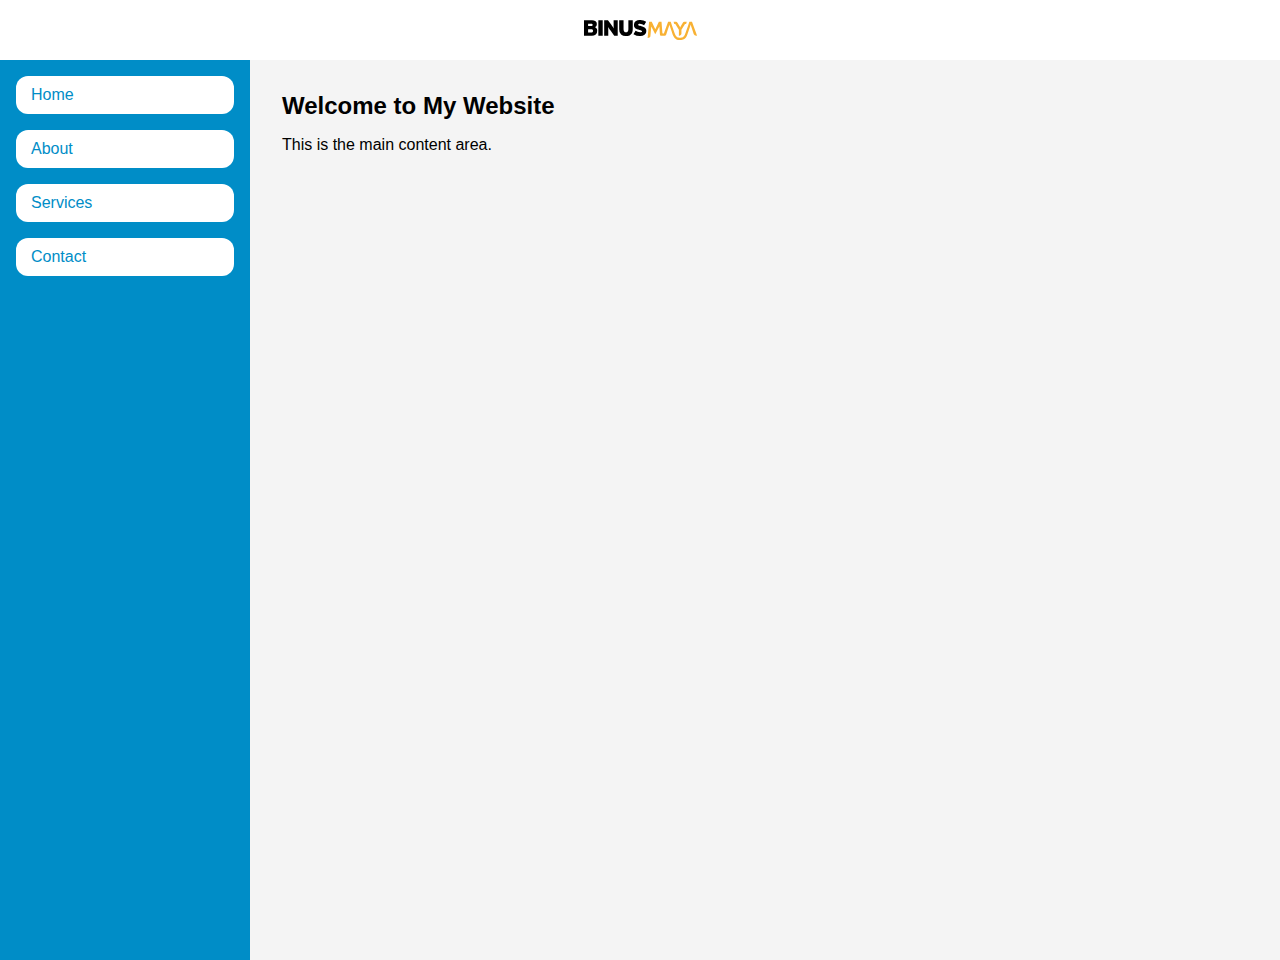
<file: BinusTheme/index.html>
<!DOCTYPE html>
<html lang="en">
<head>
    <meta charset="UTF-8">
    <meta name="viewport" content="width=device-width, initial-scale=1.0">
    <title>Binusmaya</title>
    <link rel="stylesheet" href="styles.css">
</head>
<body>
    <header>
        <img src="logo-binusmaya-header.svg" alt="Logo Binus Maya">
    </header>
    
    <div class="container">
        <aside class="sidebar">
            <ul>
                <li><a href="#">Home</a></li>
                <li><a href="#">About</a></li>
                <li><a href="#">Services</a></li>
                <li><a href="#">Contact</a></li>
            </ul>
        </aside>

        <main class="content">
            <h2>Welcome to My Website</h2>
            <p>This is the main content area.</p>
        </main>
    </div>
</body>
</html>
</file>
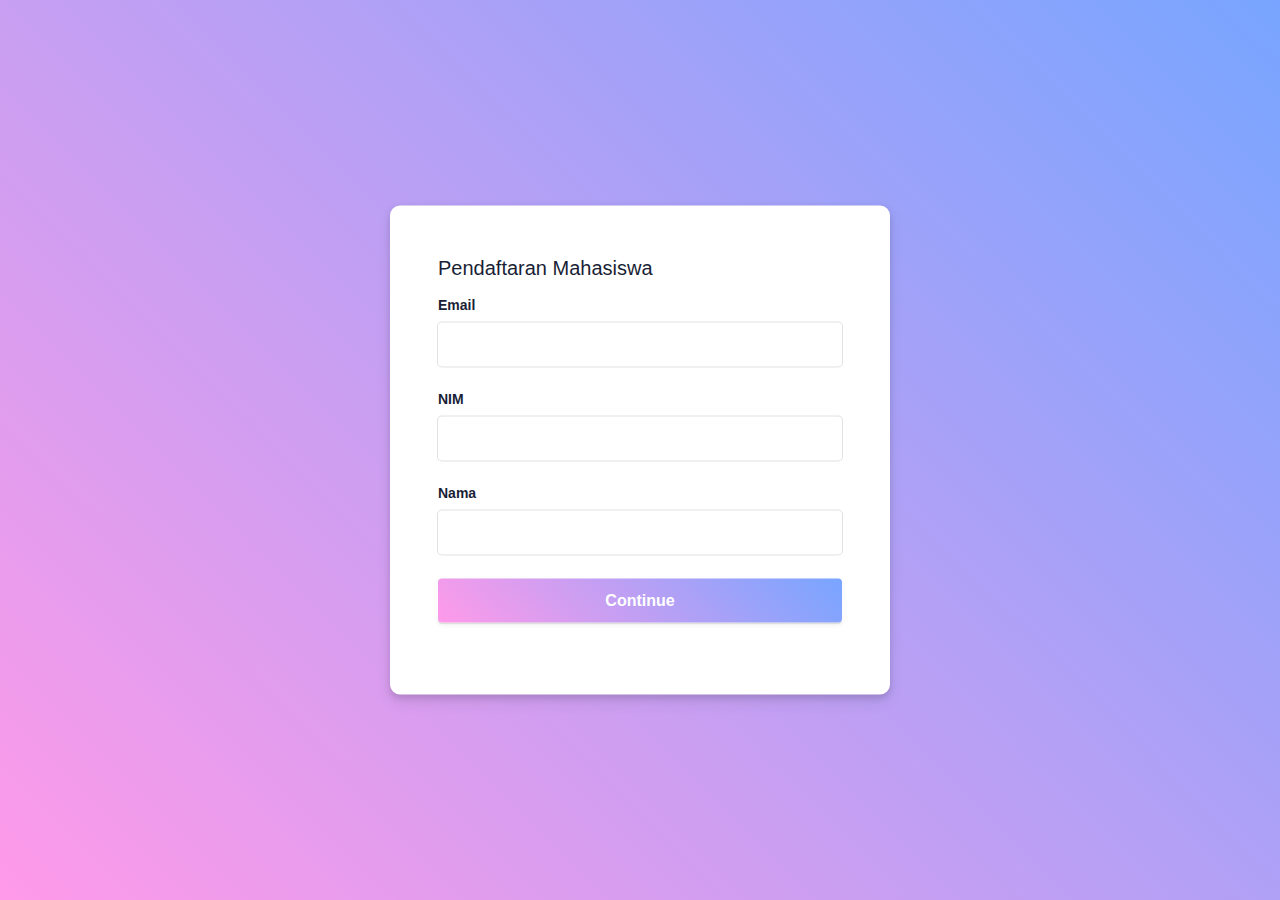
<file: Form/2502127153/index.html>
<!DOCTYPE html>
<html lang="en" >
<head>
  <meta charset="UTF-8">
  <title>Pendaftaran Mahasiswa</title>
  <link rel="stylesheet" href="./style.css">

</head>
<body>
<div class="container">
	<div class="formbg-outer">
    <div class="formbg">
      <div class="formbg-inner padding-horizontal--48">
        <span class="padding-bottom--15">Pendaftaran Mahasiswa</span>
        <form id="stripe-login">
          <div class="field padding-bottom--24">
            <label for="email">Email</label>
            <input type="email" name="email">
          </div>
          <div class="field padding-bottom--24">
            <label for="nim">NIM</label>
            <input type="nim" name="nim">
          </div>
          <div class="field padding-bottom--24">
            <label for="nama">Nama</label>
            <input type="nama" name="nama">
          </div>
          <div class="field padding-bottom--24">
            <input type="submit" name="submit" value="Continue">
          </div>
        </form>
      </div>
    </div>
  </div>
</div>
  
</body>
</html>
</file>
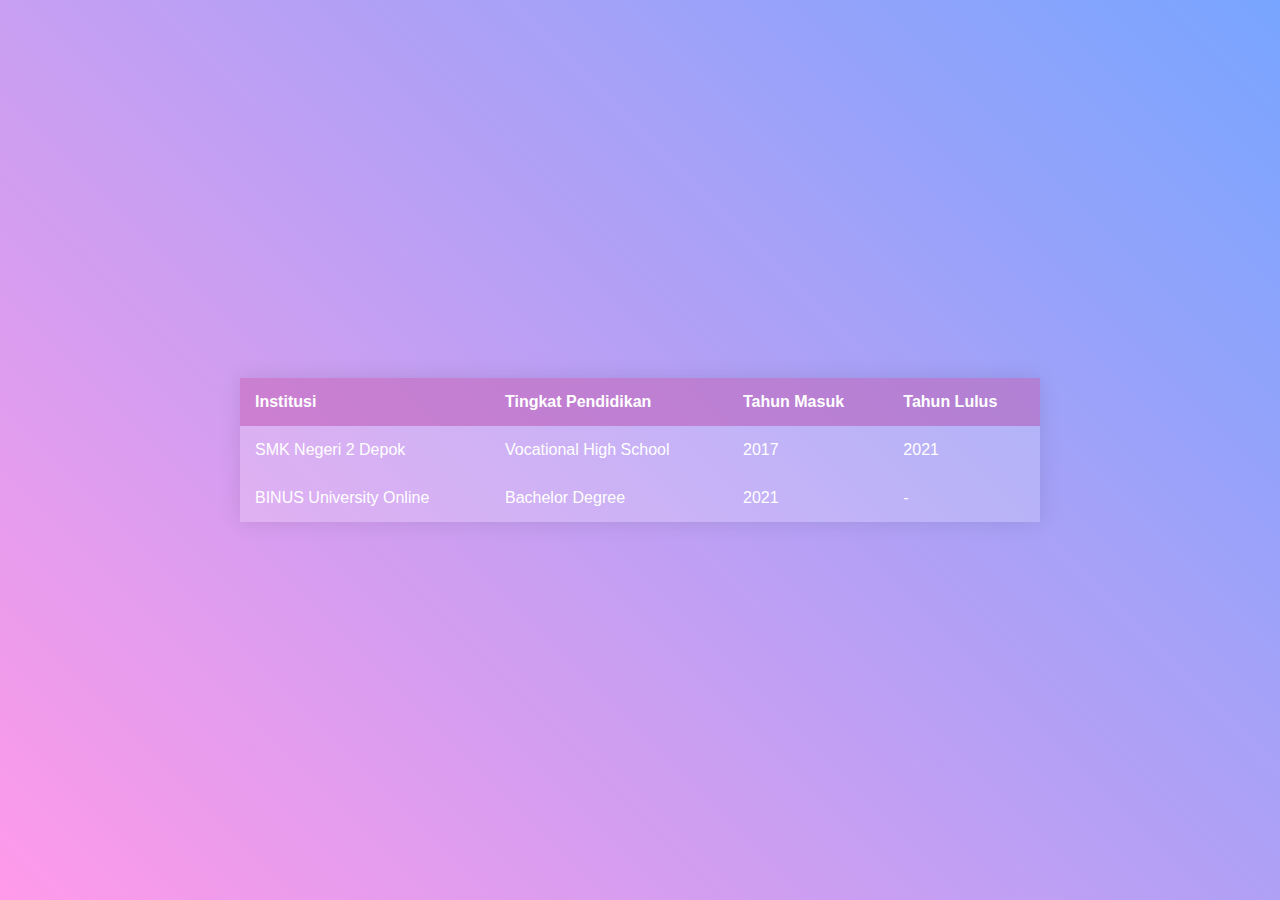
<file: Table/2502127153/index.html>
<!DOCTYPE html>
<html lang="en" >
<head>
  <meta charset="UTF-8">
  <title>Riwayat Pendidikan</title>
  <link rel="stylesheet" href="./style.css">

</head>
<body>
<div class="container">
	<table>
		<thead>
			<tr>
				<th>Institusi</th>
				<th>Tingkat Pendidikan</th>
				<th>Tahun Masuk</th>
				<th>Tahun Lulus</th>
			</tr>
		</thead>
		<tbody>
			<tr>
				<td>SMK Negeri 2 Depok</td>
				<td>Vocational High School</td>
				<td>2017</td>
				<td>2021</td>
			</tr>
			<tr>
				<td>BINUS University Online</td>
				<td>Bachelor Degree</td>
				<td>2021</td>
				<td>-</td>
			</tr>
		</tbody>
	</table>
</div>
  
</body>
</html>
</file>
<file: BinusTheme/styles.css>
* {
    margin: 0;
    padding: 0;
    box-sizing: border-box;
}

body {
    font-family: Arial, sans-serif;
}

header {
    background-color: white;
    color: #333;
    text-align: center;
    padding: 1rem;
    box-shadow: 0 4px 8px rgba(0, 0, 0, 0.1);
}

.container {
    display: flex;
    min-height: 100vh;
}

.sidebar {
    width: 250px;
    background-color: #008dc7;
    padding: 1rem;
    color: white;
}

.sidebar ul {
    list-style-type: none;
}

.sidebar ul li {
    margin-bottom: 1rem;
}

.sidebar ul li a {
    display: block;
    padding: 10px 15px;
    background-color: white;
    color: #008dc7;
    border-radius: 12px;
    text-decoration: none;
    transition: background-color 0.3s ease;
}

.sidebar ul li a:hover {
    background-color: #007bb0;
    color: white;
}

.content {
    flex-grow: 1;
    padding: 2rem;
    background-color: #f4f4f4;
}

main h2 {
    margin-bottom: 1rem;
}
</file>
<file: Form/2502127153/style.css>
html,
body {
  height: 100%;
}
body {
  margin: 0;
  background: linear-gradient(45deg, #ff9ae9, #78a5ff);
  font-family: sans-serif;
  font-weight: 100;
}
.container {
  position: absolute;
  top: 50%;
  left: 50%;
  transform: translate(-50%, -50%);
}


* {
  padding: 0;
  margin: 0;
  color: #1a1f36;
  box-sizing: border-box;
  word-wrap: break-word;
  font-family: -apple-system,BlinkMacSystemFont,Segoe UI,Roboto,Helvetica Neue,Ubuntu,sans-serif;
}
body {
    min-height: 100%;
    background-color: #ffffff;
}
h1 {
    letter-spacing: -1px;
}
a {
  color: #5469d4;
  text-decoration: unset;
}
.login-root {
    background: #fff;
    display: flex;
    width: 100%;
    min-height: 100vh;
    overflow: hidden;
}
.loginbackground {
    min-height: 692px;
    position: fixed;
    bottom: 0;
    left: 0;
    right: 0;
    top: 0;
    z-index: 0;
    overflow: hidden;
}
.flex-flex {
    display: flex;
}
.align-center {
  align-items: center; 
}
.center-center {
  align-items: center;
  justify-content: center;
}
.box-root {
    box-sizing: border-box;
}
.flex-direction--column {
    -ms-flex-direction: column;
    flex-direction: column;
}
.loginbackground-gridContainer {
    display: -ms-grid;
    display: grid;
    -ms-grid-columns: [start] 1fr [left-gutter] (86.6px)[16] [left-gutter] 1fr [end];
    grid-template-columns: [start] 1fr [left-gutter] repeat(16,86.6px) [left-gutter] 1fr [end];
    -ms-grid-rows: [top] 1fr [top-gutter] (64px)[8] [bottom-gutter] 1fr [bottom];
    grid-template-rows: [top] 1fr [top-gutter] repeat(8,64px) [bottom-gutter] 1fr [bottom];
    justify-content: center;
    margin: 0 -2%;
    transform: rotate(-12deg) skew(-12deg);
}
.box-divider--light-all-2 {
    box-shadow: inset 0 0 0 2px #e3e8ee;
}
.box-background--blue {
    background-color: #5469d4;
}
.box-background--white {
  background-color: #ffffff; 
}
.box-background--blue800 {
    background-color: #212d63;
}
.box-background--gray100 {
    background-color: #e3e8ee;
}
.box-background--cyan200 {
    background-color: #7fd3ed;
}
.padding-top--64 {
  padding-top: 64px;
}
.padding-top--24 {
  padding-top: 24px;
}
.padding-top--48 {
  padding-top: 48px;
}
.padding-bottom--24 {
  padding-bottom: 24px;
}
.padding-horizontal--48 {
  padding: 48px;
}
.padding-bottom--15 {
  padding-bottom: 15px;
}


.flex-justifyContent--center {
  -ms-flex-pack: center;
  justify-content: center;
}

.formbg {
    margin: 0px auto;
    width: 50vw;
    max-width: 500px;
    background: white;
    border-radius: 10px;
    box-shadow: rgba(60, 66, 87, 0.12) 0px 7px 14px 0px, rgba(0, 0, 0, 0.12) 0px 3px 6px 0px;
}

span {
    display: block;
    font-size: 20px;
    line-height: 28px;
    color: #1a1f36;
}
label {
    margin-bottom: 10px;
}
.reset-pass a,label {
    font-size: 14px;
    font-weight: 600;
    display: block;
}
.reset-pass > a {
    text-align: right;
    margin-bottom: 10px;
}
.grid--50-50 {
    display: grid;
    grid-template-columns: 50% 50%;
    align-items: center;
}

.field input {
    font-size: 16px;
    line-height: 28px;
    padding: 8px 16px;
    width: 100%;
    min-height: 44px;
    border: unset;
    border-radius: 4px;
    outline-color: rgb(84 105 212 / 0.5);
    background-color: rgb(255, 255, 255);
    box-shadow: rgba(0, 0, 0, 0) 0px 0px 0px 0px, 
                rgba(0, 0, 0, 0) 0px 0px 0px 0px, 
                rgba(0, 0, 0, 0) 0px 0px 0px 0px, 
                rgba(60, 66, 87, 0.16) 0px 0px 0px 1px, 
                rgba(0, 0, 0, 0) 0px 0px 0px 0px, 
                rgba(0, 0, 0, 0) 0px 0px 0px 0px, 
                rgba(0, 0, 0, 0) 0px 0px 0px 0px;
}

input[type="submit"] {
  background: linear-gradient(45deg, #ff9ae9, #78a5ff);
    box-shadow: rgba(0, 0, 0, 0) 0px 0px 0px 0px, 
                rgba(0, 0, 0, 0) 0px 0px 0px 0px, 
                rgba(0, 0, 0, 0.12) 0px 1px 1px 0px, 
                rgb(255, 255, 255) 0px 0px 0px 1px, 
                rgba(0, 0, 0, 0) 0px 0px 0px 0px, 
                rgba(0, 0, 0, 0) 0px 0px 0px 0px, 
                rgba(60, 66, 87, 0.08) 0px 2px 5px 0px;
    color: #fff;
    font-weight: 600;
    cursor: pointer;
}
</file>
<file: Table/2502127153/style.css>
html,
body {
  height: 100%;
}
body {
  margin: 0;
  background: linear-gradient(45deg, #ff9ae9, #78a5ff);
  font-family: sans-serif;
  font-weight: 100;
}
.container {
  position: absolute;
  top: 50%;
  left: 50%;
  transform: translate(-50%, -50%);
}
table {
  width: 800px;
  border-collapse: collapse;
  overflow: hidden;
  box-shadow: 0 0 20px rgba(0, 0, 0, 0.1);
}
th,
td {
  padding: 15px;
  background-color: rgba(255, 255, 255, 0.2);
  color: #fff;
}
th {
  text-align: left;
}
thead th {
  background-color: #c55dae7b;
}
tbody tr:hover {
  background-color: rgba(255, 255, 255, 0.3);
}
tbody td {
  position: relative;
}
tbody td:hover:before {
  content: "";
  position: absolute;
  left: 0;
  right: 0;
  top: -9999px;
  bottom: -9999px;
  background-color: rgba(255, 255, 255, 0.2);
  z-index: -1;
}
</file>
